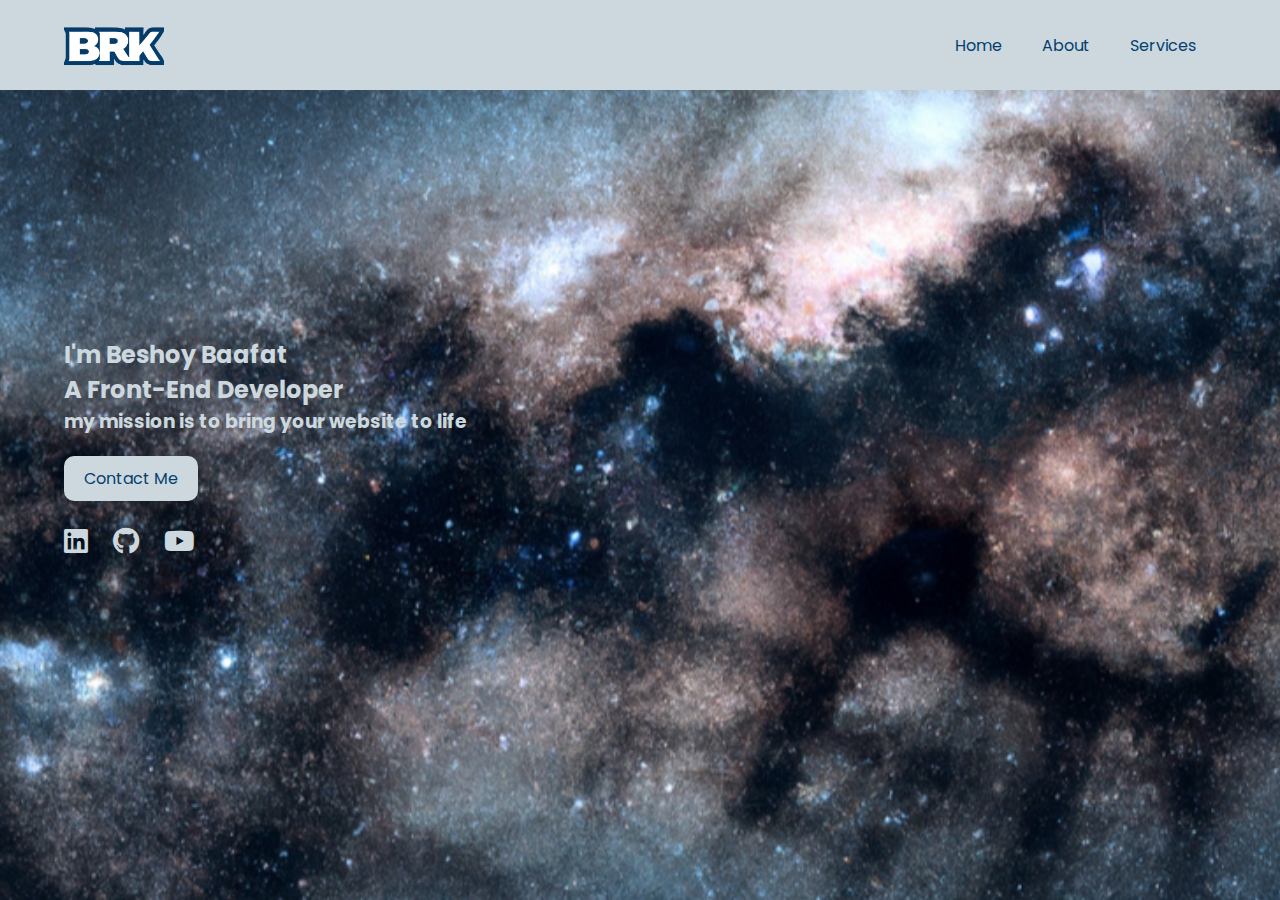
<file: my own website/index.html>
<!DOCTYPE html>
<html lang="en">
<head>
    <meta charset="UTF-8">
    <meta name="viewport" content="width=device-width, initial-scale=1.0">
    <link rel="stylesheet" href="css/styles.css">
    <link rel="stylesheet" href="https://cdnjs.cloudflare.com/ajax/libs/font-awesome/6.5.2/css/all.min.css">
    <link rel="icon" href="images/logo.png">
    <title>Beshoy Baafat</title>
    
</head>
<body>
    <header class="header">
        <img  class="logo" src="images/logo.png" alt="my logo">
        <nav class="navigtion">
            <ul>
                <li><a href="#home">Home</a></li>
                <li><a href="#about">About</a></li>
                <li><a href="#services">Services</a></li>
            </ul>
        </nav>
    </header>
    <section class="hero">
        <div>
            <h2>
                I'm Beshoy Baafat 
                <br>
                <span>A Front-End Developer</span>
            </h2>
            <h3>
                my mission is to bring your website to life
            </h3>
            <a href="#contact" class="btn">Contact Me</a>   
            <div class="social-icons">
                <a href="https://www.linkedin.com/in/beshoyraafat20/"><i class="fa-brands fa-linkedin"></i></a>
                <a href="https://github.com/beshoyraafat20"><i class="fa-brands fa-github"></i></a>
                <a href="https://www.youtube.com/@beshoyraafat1411"><i class="fa-brands fa-youtube"></i></a>
            </div>

        </div>
    </section>

</body>
</html>
</file>
<file: my own website/css/styles.css>
@import url('https://fonts.googleapis.com/css2?family=Poppins:ital,wght@0,100;0,200;0,300;0,400;0,500;0,600;0,700;0,800;0,900;1,100;1,200;1,300;1,400;1,500;1,600;1,700;1,800;1,900&display=swap');

*{
    font-family: 'poppins', sans-serif ;
    margin: 0;
    padding: 0;
    box-sizing: border-box;
    scroll-behavior: smooth;
}

.header{
    width: 100%;
    height: 10vh;
    position: fixed;
    background-color: #ccd8de;
    /* background-image: url("../images/header.png");
    background-size: cover;
    background-repeat: no-repeat; */
    display: flex;
    justify-content:space-between;
    align-items: center;
    padding: 10px 5%;
    z-index: 10000;
    
}

.logo {
    width: 100px;
}

.navigtion ul{
    list-style-type: none;
    display: flex;
    justify-content:space-evenly;
    font-size: 1em;

}

.navigtion ul a{
    color: #053f6f;
    text-decoration: none;
    margin: 20px;
}

.navigtion ul a:hover{
    color: #6b139a;
}

section {
    padding:5%
}

.hero{
    width: 100%;
    min-height: 100vh;
    background-image: url("../images/hero.png");
    background-attachment:fixed ;
    background-size: cover;
    background-repeat: no-repeat;
    background-position: center;
    display: flex;
    align-items: center;
    color:#ccd8de;
}

.btn{
    display: inline-block;
    background-color: #ccd8de;
    text-decoration: none;
    color: #053f6f;
    margin: 5% 0;
    border-radius: 10Px;
    padding: 10px 20px;
    transition-duration: 0.4s;
}

.btn:hover{
    transform: scale(1.1);
}

.social-icons{
    display: flex;
}

.social-icons a {
    text-decoration: none;
    padding-right: 25px;
    font-size: 1.7em;
    color: #ccd8de;
}
</file>
